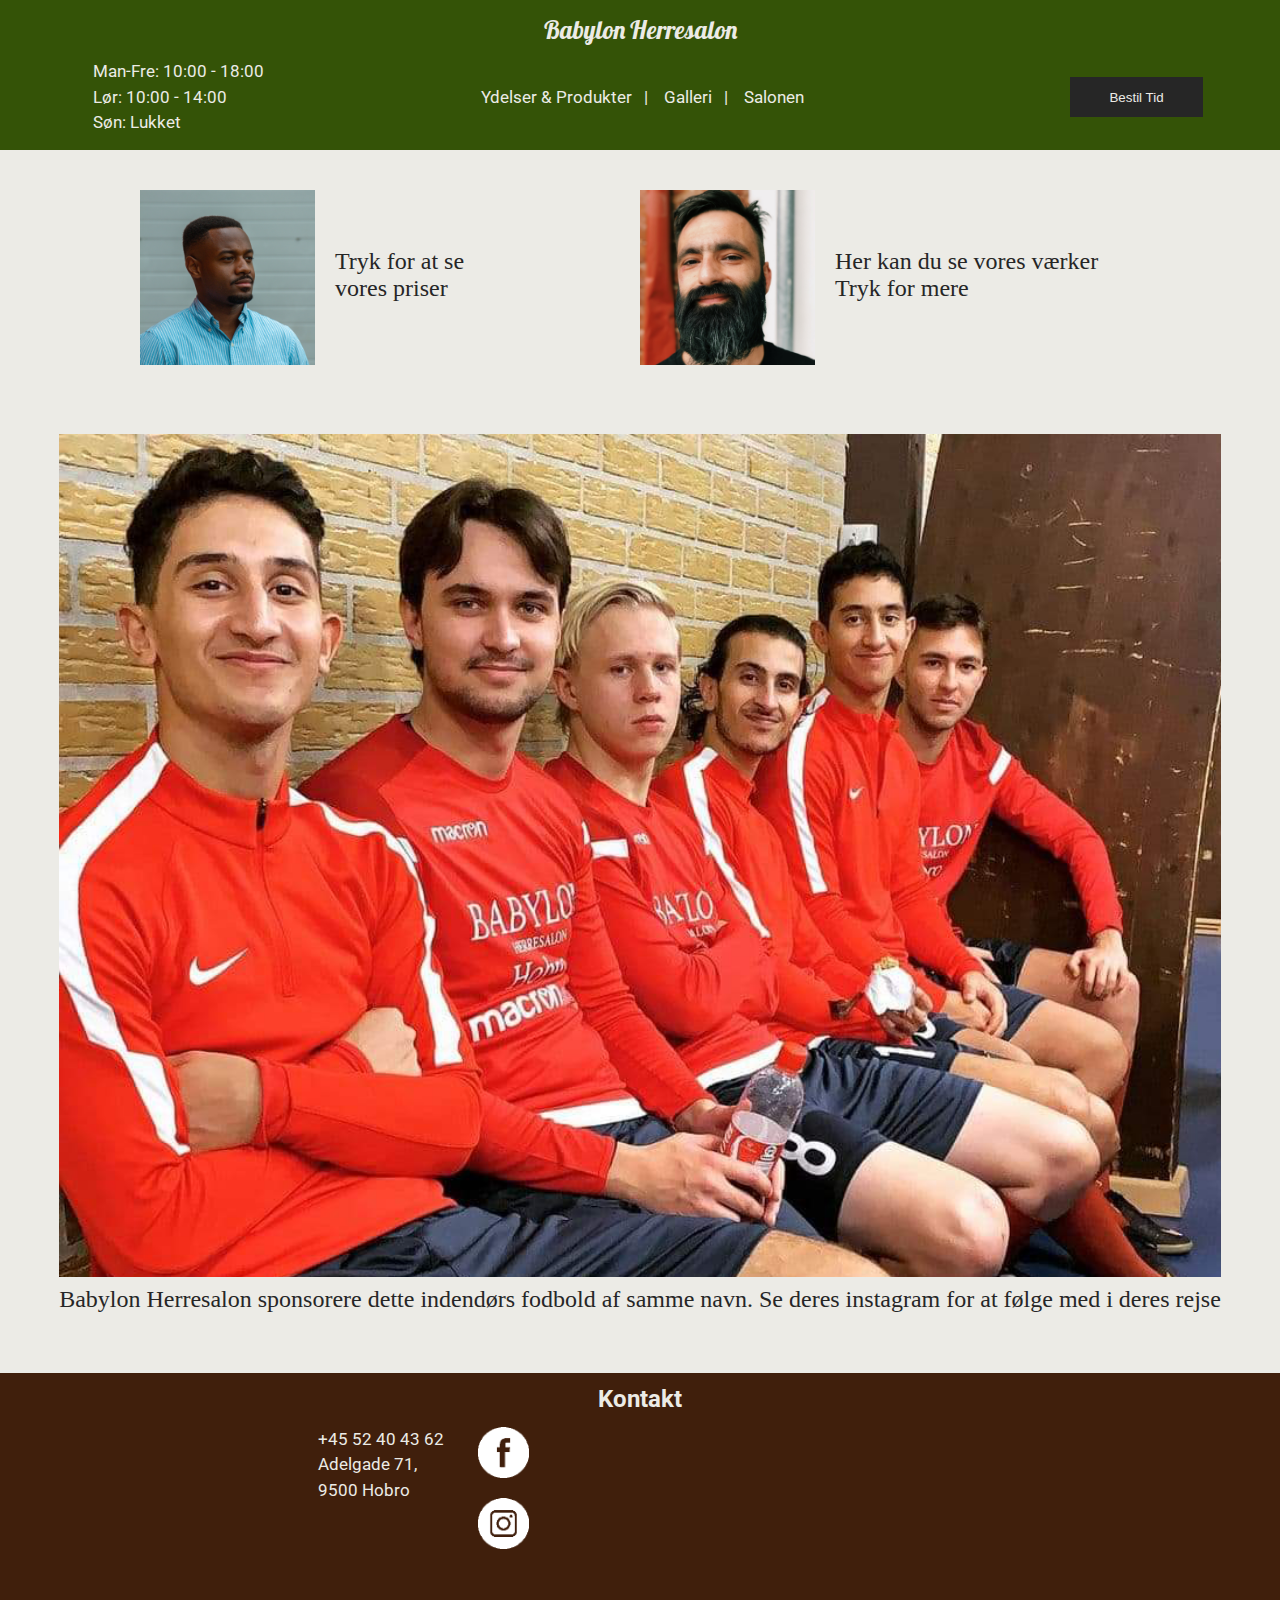
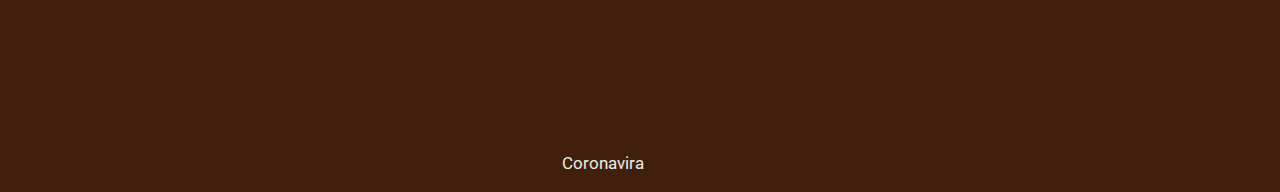
<file: index.html>
<!DOCTYPE html>
<html lang="da">
<head>
    <meta charset="UTF-8">
    <meta http-equiv="X-UA-Compatible" content="IE=edge">
    <meta name="viewport" content="width=device-width, initial-scale=1.0">
    <link rel="stylesheet" href="css/header-footer.css">
    <link rel="stylesheet" href="css/frontpage.css">
    <link rel="stylesheet" href="https://cdnjs.cloudflare.com/ajax/libs/font-awesome/4.7.0/css/font-awesome.min.css">
    <title>Forside | Babylon Herresalon</title>
</head>
    
<body>
    <header class="mobile-nav">
         
        <div class="top-nav">
            <div>
                <a href="index.html" class="logo">Babylon Herresalon</a>
            </div>
            <button onclick="window.location.href='bestil.html';">
                Bestil Tid
            </button>
        </div>

        <nav>
            <p>
                Man-Fre: 10:00 - 18:00 <br>
                Lør: 10:00 - 14:00 <br>
                Søn: Lukket
            </p>

            <ul>
                <li><a href="ydelserprodukter.html">Ydelser &amp; Produkter</a></li>
                <li><a href="galleri.html">Galleri</a></li>
                <li><a href="salonen.html">Salonen</a></li>
            </ul>

        </nav>

        <a href="#" class="icon" onclick="menu()">
            <i class="fa fa-bars"></i>
        </a>

        <div class="full-nav">

        </div>

    </header>

    <header class="desktop-nav">
        <div>
            <a href="index.html" class="logo">Babylon Herresalon</a>
        </div>
        <div class="top-bot">
            <p>
                Man-Fre: 10:00 - 18:00 <br>
                Lør: 10:00 - 14:00 <br>
                Søn: Lukket
            </p>
            <nav>
                <ul>
                <li><a href="ydelserprodukter.html">Ydelser &amp; Produkter &nbsp; |</a></li>
                    <li><a href="galleri.html">Galleri &nbsp; |</a></li>
                    <li><a href="salonen.html">Salonen</a></li>
                </ul>
            </nav>
            <button onclick="window.location.href='bestil.html';">
                Bestil Tid
            </button> 
        </div>
    </header>

    <main>
        <section id="info">
            <div class="info_flex">
                <div class="card">
                    <a href="ydelserprodukter.html">
                        <img src="img/ydelser_img.jpg" alt="Mand med skaeg" class="info_img">
                        <p class="info_text txt_left">Tryk for at se <br> vores priser</p>
                    </a>
                </div>
                <div class="card" id="card_mobile">
                    <a href="galleri.html">
                        <p class="info_text txt_right">Her kan du se vores
                            værker <br> Tryk for mere</p>
                        <img src="img/galleri_img.png" alt="Mand med skaeg" class="info_img">
                    </a>
                </div>
                <div class="card" id="card_pc">
                    <a href="galleri.html">
                        <img src="img/galleri_img.png" alt="Mand med skaeg" class="info_img">
                        <p class="info_text txt_left">Her kan du se vores
                            værker <br> Tryk for mere</p>
                    </a>
                </div>
                <div class="card" id="open_hours_mobile">
                    <h2 class="heading">Åbningstider</h2>
                    <p id="card_open_hours">
                        <!-- ikke kønt men virker -->
                        Man-Fre &nbsp;: 10.00 - 18.00 <br>
                        Lørdag &nbsp;&nbsp;&nbsp;: 10.00 - 14.00
                    </p>
                </div>
            </div>
        </section>
        <section id="article">
                <a href="https://www.instagram.com/babylonherresalon/">
                    <img src="img/fodbold_hold.png" alt="Mand med skaeg" class="article_img">
                    <p class="article_text">
                        Babylon Herresalon sponsorere 
                        dette indendørs fodbold af
                        samme navn. Se deres instagram 
                        for at følge med i deres rejse
                    </p>
                </a>
        </section>
    </main>

    <footer>
        <h2>Kontakt</h2>
        <div class="info">
            <div class="info-tekst">
                <p>
                    <a href="tel:+4552404362">+45 52 40 43 62</a>
                    Adelgade 71, <br>
                    9500 Hobro
                </p>
                <div class="socials">
                    <a href="https://www.facebook.com/Babylonherresalon1/"><img src="img/fb.png" alt="Facebook"></a>
                    <a href="https://www.instagram.com"><img src="img/ig.png" alt="Instagram"></a>
                </div>
            </div>
            <div class="maps">
                <iframe src="https://maps.google.com/maps?width=350&height=300&hl=en&q=Adelgade%2071%20Hobro+(Babylon%20Herresalon)&t=&z=12&ie=UTF8&iwloc=B&output=embed"></iframe>
            </div>
        </div>

        <div class="desktop-info">
            <div class="info-tekst">
                <p>
                    <a href="tel:+4552404362">+45 52 40 43 62</a>
                    Adelgade 71, <br>
                    9500 Hobro
                </p>
            </div>
            <div class="socials">
                <a href="https://www.facebook.com/Babylonherresalon1/"><img src="img/fb.png" alt="Facebook"></a>
                <a href="https://www.instagram.com/babylonherresalon/"><img src="img/ig.png" alt="Instagram"></a>
            </div>
            <div class="maps">
                <iframe id="gmap_canvas" src="https://maps.google.com/maps?width=350&amp;height=300&amp;hl=en&amp;q=Adelgade%2071%20Hobro+(Babylon%20Herresalon)&amp;t=&amp;z=12&amp;ie=UTF8&amp;iwloc=B&amp;output=embed"></iframe> <a href='https://www.symptoma.dk/da/info/covid-19#info'>Coronavira</a> <script src='https://embedmaps.com/google-maps-authorization/script.js?id=142d7d57cffd03d4b3aca24db3b061f092d5913c'></script>
            </div>
        </div>
    </footer>

    <script src="js/menu-toggle.js"></script>
</body>
</html>
</file>
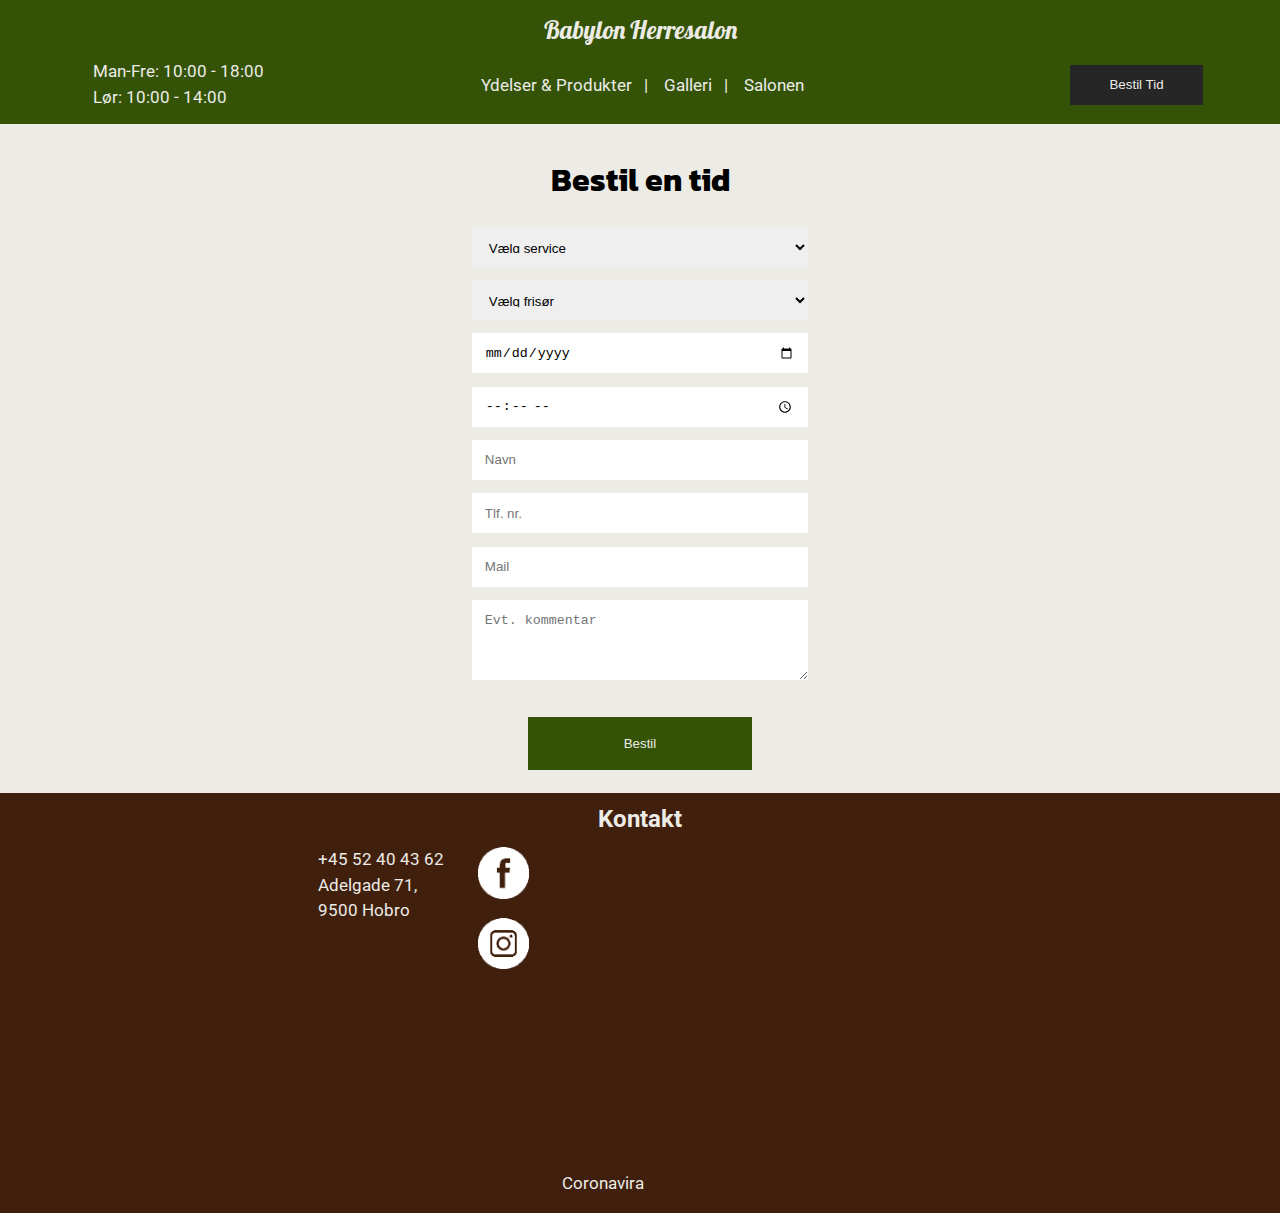
<file: bestil.html>
<!DOCTYPE html>
<html lang="da">
<head>
    <meta charset="UTF-8">
    <meta http-equiv="X-UA-Compatible" content="IE=edge">
    <meta name="viewport" content="width=device-width, initial-scale=1.0">
    <link rel="stylesheet" href="css/header-footer.css">
    <link rel="stylesheet" href="css/bestilling.css">
    <link rel="stylesheet" href="https://cdnjs.cloudflare.com/ajax/libs/font-awesome/4.7.0/css/font-awesome.min.css">
    <title>Babylon Herresalon</title>
</head>
<body>
    <header class="mobile-nav">
         
        <div class="top-nav">
            <div>
                <a href="index.html" class="logo">Babylon Herresalon</a>
            </div>
            <button onclick="window.location.href='bestil.html';">
                Bestil Tid
            </button>
        </div>

        <nav>
            <p>
                Man-Fre: 10:00 - 18:00 <br>
                Lør: 10:00 - 14:00
            </p>

            <ul>
                <li><a href="ydelserprodukter.html">Ydelser &amp; Produkter</a></li>
                <li><a href="galleri.html">Galleri</a></li>
                <li><a href="salonen.html">Salonen</a></li>
            </ul>

        </nav>

        <a href="#" class="icon" onclick="menu()">
            <i class="fa fa-bars"></i>
        </a>

        <div class="full-nav">

        </div>

    </header>

    <header class="desktop-nav">
        <div>
            <a href="index.html" class="logo">Babylon Herresalon</a>
        </div>
        <div class="top-bot">
            <p>
                Man-Fre: 10:00 - 18:00 <br>
                Lør: 10:00 - 14:00
            </p>
            <nav>
                <ul>
                <li><a href="ydelserprodukter.html">Ydelser &amp; Produkter &nbsp; |</a></li>
                    <li><a href="galleri.html">Galleri &nbsp; |</a></li>
                    <li><a href="salonen.html">Salonen</a></li>
                </ul>
            </nav>
            <button onclick="window.location.href='bestil.html';">
                Bestil Tid
            </button> 
        </div>
    </header>

    <main>
        <h1>Bestil en tid</h1>
        <form action="godkendt.html">
            <select name="service" id="service" required>
                <option value="" disabled selected>Vælg service</option>
                <option value="Klipning">Klipning - 300 Kr.</option>
                <option value="Vask">Klip & Vask - 350 Kr.</option>
                <option value="Børneklip">Børneklipning - 100 Kr.</option>
                <option value="Barbering">Barbering - 300 Kr.</option>
            </select>
            <br>
            <select name="frisoer" id="frisoer" required>
                <option value="" disabled selected>Vælg frisør</option>
                <option value="frisoer">Musa</option>
                <option value="frisoer">Hussi</option>
            </select>
            <br>
            <input type="date" id="dato" name="dato"
            min="2021-04-29" required>
            <br>
            <input type="time" id="tid" name="tid" min="10:00" max="18:00" required>
            <br>
            <input type="text" name="navn" id="navn" placeholder="Navn" pattern="[a-zA-Z-æøåÆØÅ]{3}" required>
            <br>
            <input type="tel" name="tel" id="tel" placeholder="Tlf. nr." pattern="[0-9]{8}" required>
            <br>
            <input type="email" name="email" id="email" placeholder="Mail" required>
            <br>
            <textarea name="kommentar" id="kommentar" placeholder="Evt. kommentar"></textarea>

            <button type="submit">Bestil</button>
        </form>
    </main>

    <footer>
        <h2>Kontakt</h2>
        <div class="info">
            <div class="info-tekst">
                <p>
                    <a href="tel:+4552404362">+45 52 40 43 62</a>
                    Adelgade 71, <br>
                    9500 Hobro
                </p>
                <div class="socials">
                    <a href="https://www.facebook.com/Babylonherresalon1/"><img src="img/fb.png" alt="Facebook"></a>
                    <a href="https://www.instagram.com"><img src="img/ig.png" alt="Instagram"></a>
                </div>
            </div>
            <div class="maps">
                <iframe src="https://maps.google.com/maps?width=350&height=300&hl=en&q=Adelgade%2071%20Hobro+(Babylon%20Herresalon)&t=&z=12&ie=UTF8&iwloc=B&output=embed"></iframe>
            </div>
        </div>

        <div class="desktop-info">
            <div class="info-tekst">
                <p>
                    <a href="tel:+4552404362">+45 52 40 43 62</a>
                    Adelgade 71, <br>
                    9500 Hobro
                </p>
            </div>
            <div class="socials">
                <a href="https://www.facebook.com/Babylonherresalon1/"><img src="img/fb.png" alt="Facebook"></a>
                <a href="https://www.instagram.com/babylonherresalon/"><img src="img/ig.png" alt="Instagram"></a>
            </div>
            <div class="maps">
                <iframe id="gmap_canvas" src="https://maps.google.com/maps?width=350&amp;height=300&amp;hl=en&amp;q=Adelgade%2071%20Hobro+(Babylon%20Herresalon)&amp;t=&amp;z=12&amp;ie=UTF8&amp;iwloc=B&amp;output=embed"></iframe> <a href='https://www.symptoma.dk/da/info/covid-19#info'>Coronavira</a> <script src='https://embedmaps.com/google-maps-authorization/script.js?id=142d7d57cffd03d4b3aca24db3b061f092d5913c'></script>
            </div>
        </div>
    </footer>

    <script src="js/menu-toggle.js"></script>
</body>
</html>
</file>
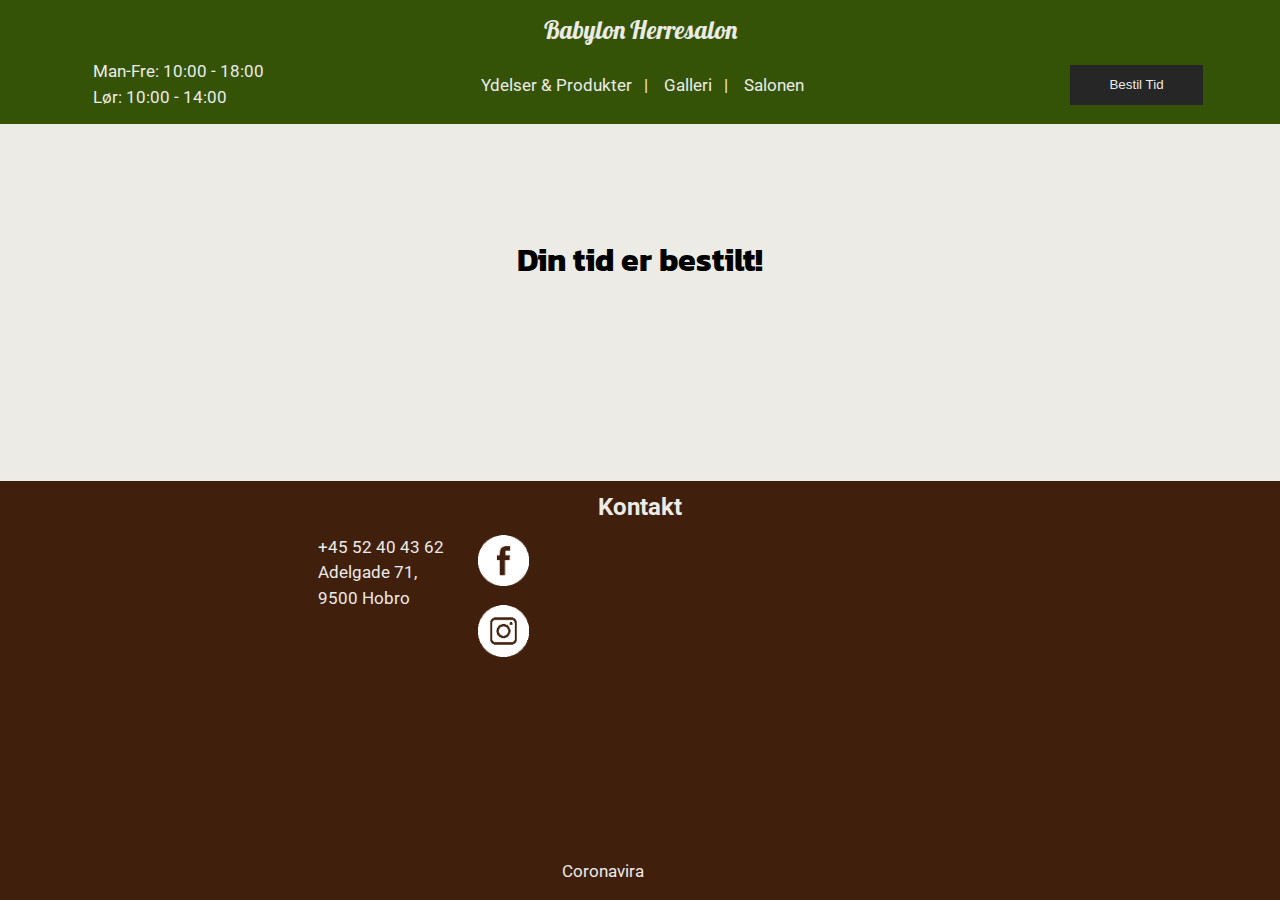
<file: godkendt.html>
<!DOCTYPE html>
<html lang="da">
<head>
    <meta charset="UTF-8">
    <meta http-equiv="X-UA-Compatible" content="IE=edge">
    <meta name="viewport" content="width=device-width, initial-scale=1.0">
    <link rel="stylesheet" href="css/header-footer.css">
    <link rel="stylesheet" href="css/bestilling.css">
    <link rel="stylesheet" href="https://cdnjs.cloudflare.com/ajax/libs/font-awesome/4.7.0/css/font-awesome.min.css">
    <title>Babylon Herresalon</title>
</head>
<body>
    <header class="mobile-nav">
         
        <div class="top-nav">
            <div>
                <a href="index.html" class="logo">Babylon Herresalon</a>
            </div>
            <button onclick="window.location.href='bestil.html';">
                Bestil Tid
            </button>
        </div>

        <nav>
            <p>
                Man-Fre: 10:00 - 18:00 <br>
                Lør: 10:00 - 14:00
            </p>

            <ul>
                <li><a href="ydelserprodukter.html">Ydelser &amp; Produkter</a></li>
                <li><a href="galleri.html">Galleri</a></li>
                <li><a href="salonen.html">Salonen</a></li>
            </ul>

        </nav>

        <a href="#" class="icon" onclick="menu()">
            <i class="fa fa-bars"></i>
        </a>

        <div class="full-nav">

        </div>

    </header>

    <header class="desktop-nav">
        <div>
            <a href="index.html" class="logo">Babylon Herresalon</a>
        </div>
        <div class="top-bot">
            <p>
                Man-Fre: 10:00 - 18:00 <br>
                Lør: 10:00 - 14:00
            </p>
            <nav>
                <ul>
                <li><a href="ydelserprodukter.html">Ydelser &amp; Produkter &nbsp; |</a></li>
                    <li><a href="galleri.html">Galleri &nbsp; |</a></li>
                    <li><a href="salonen.html">Salonen</a></li>
                </ul>
            </nav>
            <button onclick="window.location.href='bestil.html';">
                Bestil Tid
            </button> 
        </div>
    </header>

    <main class="godkendt">
        <h1>Din tid er bestilt!</h1>
    </main>

    <footer>
        <h2>Kontakt</h2>
        <div class="info">
            <div class="info-tekst">
                <p>
                    <a href="tel:+4552404362">+45 52 40 43 62</a>
                    Adelgade 71, <br>
                    9500 Hobro
                </p>
                <div class="socials">
                    <a href="https://www.facebook.com/Babylonherresalon1/"><img src="img/fb.png" alt="Facebook"></a>
                    <a href="https://www.instagram.com"><img src="img/ig.png" alt="Instagram"></a>
                </div>
            </div>
            <div class="maps">
                <iframe src="https://maps.google.com/maps?width=350&height=300&hl=en&q=Adelgade%2071%20Hobro+(Babylon%20Herresalon)&t=&z=12&ie=UTF8&iwloc=B&output=embed"></iframe>
            </div>
        </div>

        <div class="desktop-info">
            <div class="info-tekst">
                <p>
                    <a href="tel:+4552404362">+45 52 40 43 62</a>
                    Adelgade 71, <br>
                    9500 Hobro
                </p>
            </div>
            <div class="socials">
                <a href="https://www.facebook.com/Babylonherresalon1/"><img src="img/fb.png" alt="Facebook"></a>
                <a href="https://www.instagram.com/babylonherresalon/"><img src="img/ig.png" alt="Instagram"></a>
            </div>
            <div class="maps">
                <iframe id="gmap_canvas" src="https://maps.google.com/maps?width=350&amp;height=300&amp;hl=en&amp;q=Adelgade%2071%20Hobro+(Babylon%20Herresalon)&amp;t=&amp;z=12&amp;ie=UTF8&amp;iwloc=B&amp;output=embed"></iframe> <a href='https://www.symptoma.dk/da/info/covid-19#info'>Coronavira</a> <script src='https://embedmaps.com/google-maps-authorization/script.js?id=142d7d57cffd03d4b3aca24db3b061f092d5913c'></script>
            </div>
        </div>
    </footer>

    <script src="js/menu-toggle.js"></script>
</body>
</html>
</file>
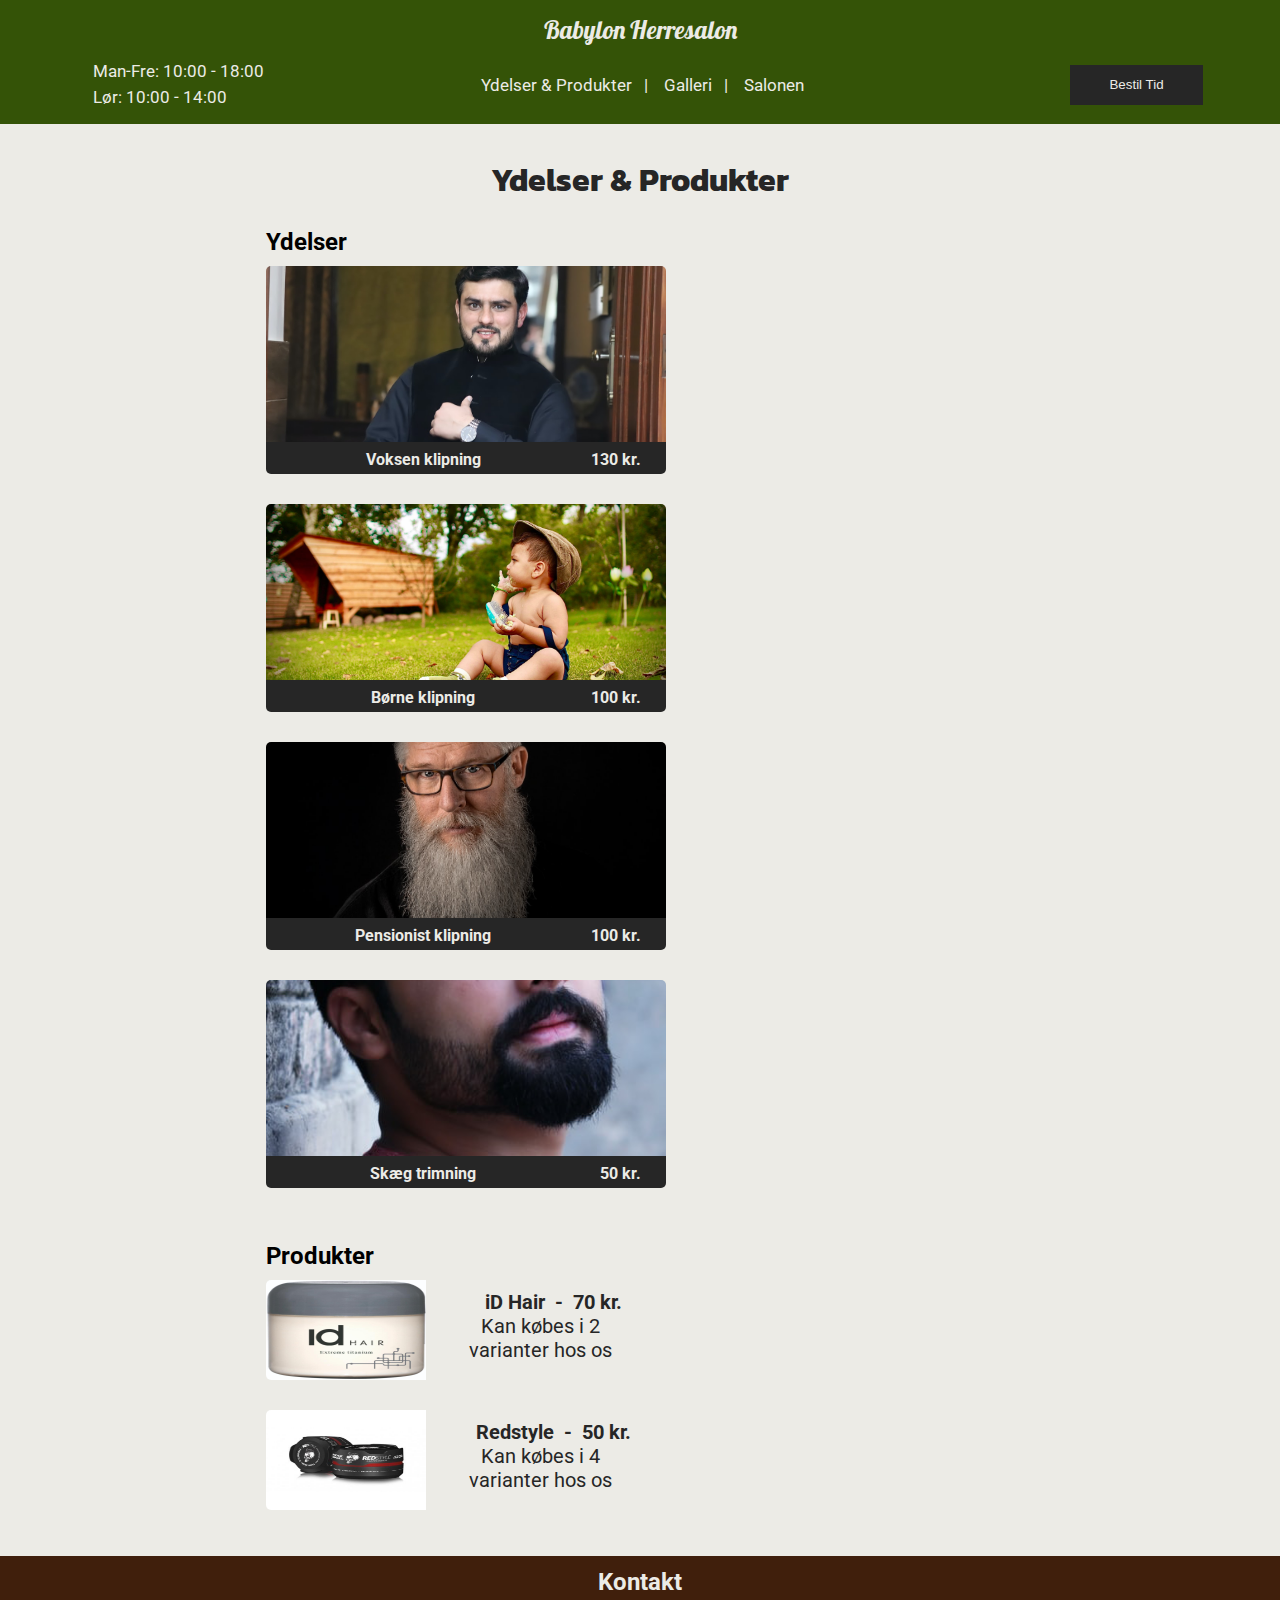
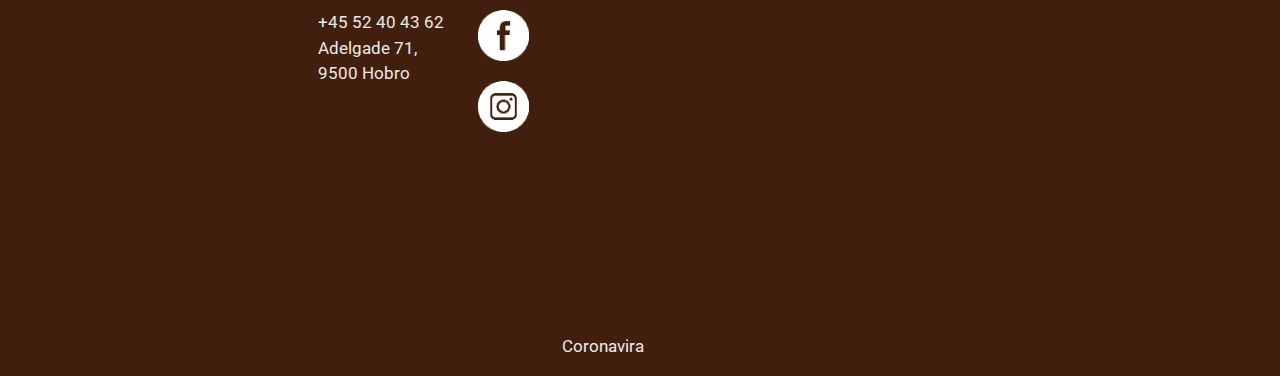
<file: ydelserprodukter.html>
<!DOCTYPE html>
<html lang="da">
<head>
    <meta charset="UTF-8">
    <meta http-equiv="X-UA-Compatible" content="IE=edge">
    <meta name="viewport" content="width=device-width, initial-scale=1.0">
    <link rel="stylesheet" href="css/header-footer.css">
    <link rel="stylesheet" href="css/ydelser_style.css">
    <link rel="stylesheet" href="https://cdnjs.cloudflare.com/ajax/libs/font-awesome/4.7.0/css/font-awesome.min.css">
    <title>Babylon Herresalon</title>
</head>
    
<body>
    <header class="mobile-nav">
         
        <div class="top-nav">
            <div>
                <a href="index.html" class="logo">Babylon Herresalon</a>
            </div>
            <button onclick="window.location.href='bestil.html';">
                Bestil Tid
            </button>
        </div>

        <nav>
            <p>
                Man-Fre: 10:00 - 18:00 <br>
                Lør: 10:00 - 14:00
            </p>

            <ul>
                <li><a href="ydelserprodukter.html">Ydelser &amp; Produkter</a></li>
                <li><a href="galleri.html">Galleri</a></li>
                <li><a href="salonen.html">Salonen</a></li>
            </ul>

        </nav>

        <a href="#" class="icon" onclick="menu()">
            <i class="fa fa-bars"></i>
        </a>

        <div class="full-nav">

        </div>

    </header>

    <header class="desktop-nav">
        <div>
            <a href="index.html" class="logo">Babylon Herresalon</a>
        </div>
        <div class="top-bot">
            <p>
                Man-Fre: 10:00 - 18:00 <br>
                Lør: 10:00 - 14:00
            </p>
            <nav>
                <ul>
                <li><a href="ydelserprodukter.html">Ydelser &amp; Produkter &nbsp; |</a></li>
                    <li><a href="galleri.html">Galleri &nbsp; |</a></li>
                    <li><a href="salonen.html">Salonen</a></li>
                </ul>
            </nav>
            <button onclick="window.location.href='bestil.html';">
                Bestil Tid
            </button> 
        </div>
    </header>

    <main>
        <h1>Ydelser &amp; Produkter</h1>
        <section class="indhold" id="behandlinger">
            <h3>Ydelser</h3>
            <div class="behandlinger_flex">
                <div class="card">
                    <a href="bestil.html">
                        <img src="img/sb_voksen_klip.jpg" alt="voksen klipning" class="behandling_img">
                    </a>
                    <a href="bestil.html" class="card_text card_item">Voksen klipning</a>
                    <a href="bestil.html" class="card_price card_item">130 kr.</a>
                </div>
                <div class="card">
                    <a href="bestil.html">
                        <img src="img/sb_barn_klip.jpg" alt="boerne klipning" class="behandling_img">
                    </a>
                    <a href="bestil.html" class="card_text card_item">Børne klipning</a>
                    <a href="bestil.html" class="card_price card_item">100 kr.</a>
                </div>
                <div class="card">
                    <a href="bestil.html">
                        <img src="img/sb_pensionist_klip.jpg" alt="pensionist klipning" class="behandling_img">
                    </a>
                    <a href="bestil.html" class="card_text card_item">Pensionist klipning</a>
                    <a href="bestil.html" class="card_price card_item">100 kr.</a>
                </div>
                <div class="card">
                    <a href="bestil.html">
                        <img src="img/sb_skaeg_trim.png" alt="skaeg trimning" class="behandling_img">
                    </a>
                    <a href="bestil.html" class="card_text card_item">Skæg trimning</a>
                    <a href="bestil.html" class="card_price card_item">50 kr.</a>
                </div>
            </div>
        </section>

        <section class="indhold" id="produkter">
            <h3>Produkter</h3>
            <div class="produkter_flex">
                <div class="card">
                    <a href="#">
                        <img src="img/id_hair.jpg" alt="voksen klipning" class="produkt_img">
                    </a>
                    <a href="#" class="prod_description">
                        <h4>iD Hair &nbsp;-&nbsp; 70 kr.</h4>
                        <p>Kan købes i 2 varianter hos os</p>
                    </a>
                </div>
                <div class="card">
                    <a href="#">
                        <img src="img/redstyle.jpg" alt="voksen klipning" class="produkt_img">
                    </a>
                    <a href="#" class="prod_description">
                        <h4>Redstyle &nbsp;-&nbsp; 50 kr.</h4>
                        <p>Kan købes i 4 varianter hos os</p>
                    </a>
                </div>
            </div>
        </section>
    </main>

    <footer>
        <h2>Kontakt</h2>
        <div class="info">
            <div class="info-tekst">
                <p>
                    <a href="tel:+4552404362">+45 52 40 43 62</a>
                    Adelgade 71, <br>
                    9500 Hobro
                </p>
                <div class="socials">
                    <a href="https://www.facebook.com/Babylonherresalon1/"><img src="img/fb.png" alt="Facebook"></a>
                    <a href="https://www.instagram.com"><img src="img/ig.png" alt="Instagram"></a>
                </div>
            </div>
            <div class="maps">
                <iframe src="https://maps.google.com/maps?width=350&height=300&hl=en&q=Adelgade%2071%20Hobro+(Babylon%20Herresalon)&t=&z=12&ie=UTF8&iwloc=B&output=embed"></iframe>
            </div>
        </div>

        <div class="desktop-info">
            <div class="info-tekst">
                <p>
                    <a href="tel:+4552404362">+45 52 40 43 62</a>
                    Adelgade 71, <br>
                    9500 Hobro
                </p>
            </div>
            <div class="socials">
                <a href="https://www.facebook.com/Babylonherresalon1/"><img src="img/fb.png" alt="Facebook"></a>
                <a href="https://www.instagram.com/babylonherresalon/"><img src="img/ig.png" alt="Instagram"></a>
            </div>
            <div class="maps">
                <iframe id="gmap_canvas" src="https://maps.google.com/maps?width=350&amp;height=300&amp;hl=en&amp;q=Adelgade%2071%20Hobro+(Babylon%20Herresalon)&amp;t=&amp;z=12&amp;ie=UTF8&amp;iwloc=B&amp;output=embed"></iframe> <a href='https://www.symptoma.dk/da/info/covid-19#info'>Coronavira</a> <script src='https://embedmaps.com/google-maps-authorization/script.js?id=142d7d57cffd03d4b3aca24db3b061f092d5913c'></script>
            </div>
        </div>
    </footer>
    <script src="js/menu-toggle.js"></script>
</body></html>
</file>
<file: css/header-footer.css>
@import url('https://fonts.googleapis.com/css2?family=Lobster&family=Roboto&family=kanit&display=swap');

*,
:after,
:before {
    margin: 0;
    padding: 0;
    border: 0;
    box-sizing: border-box;
}

ul{
    list-style: none;
}

header {
    overflow: hidden;
    background-color: #345307;
    flex-basis: auto;
    flex-grow: 0;
    flex-shrink: 0;
    width: 100%;
}

header nav {
    display: none;
}

nav p{
    line-height: 1.5;
}

.top-nav{
    display: flex;
    flex-direction: column;
    align-items: center;
    justify-content: center;
    padding: 1em 0;
}

.logo{
    width: 10em;
    font-family: 'Lobster', cursive;
    text-align: center;
    font-size: 25px;
}

.top-nav button{
    width: 10em;
    height: 3em;
    background-color: #262626;
    color: #ecebe6;
}
.top-nav a{
    padding-top: .2em;
}

.desktop-nav{
    display: none;
}

header a, header p,
.info, h2, li{
    color: #ecebe6;
    text-decoration: none;
    display: block;
    padding: 14px 16px;
    font-size: 17px;
    text-align: center;
    font-family: 'Roboto', sans-serif;
}
  
header a.icon {
    display: block;
    position: absolute;
    right: 0;
    top: 0;
    padding: 46px 25px;
    font-size: 35px;
    font-family: none;
}

footer{
    background-color: #401f0c;
    width: 100%;
    flex-basis: auto;
    flex-grow: 0;
    flex-shrink: 0;
    padding-bottom: 1em;
}

footer h2{
    text-align: center;
    color: #ecebe6;
    padding-top: .5em;
    font-family: 'Roboto', sans-serif;
    font-size: 24px;
}

footer a, footer p{
    color: #ecebe6;
    text-decoration: none;
    text-align: left;
    display: block;
    font-size: 17px;
    font-family: 'Roboto', sans-serif;
    line-height: 1.5;
}

.info{
    display: flex;
    justify-content: center;
}

section{
    flex-basis: auto;
    flex-shrink: 0;
    flex-grow: 1;
}

footer iframe{
    width: 200px;
    height: 170px;
}

form{
    width: 100%;
}

.socials{
    display: flex;
    margin-top: 1em;
}

.socials a{
    width: 2.5em;
    margin-right: 1em;
}

.socials img{
    width: 100%;
}

.desktop-info{
    display: none;
}

@media only screen and (min-width: 992px) {
    .mobile-nav{
        display: none;
    }
    .desktop-nav{
        display: block;
    }
    .top-bot{
        display: flex;
        justify-content: space-between;
        align-items: center;
        padding: 0 6%;
    }
    header nav{
        display: block;
        padding-right: 3em;
    }
    .logo{
        width: 100%;
        padding-bottom: 0;
    }
    ul{
        display: flex;
    }
    li{
        padding-left: 0;
    }
    .desktop-nav button{
        width: 10em;
        height: 3em;
        background-color: #262626;
        color: #ecebe6;
    }
    .top-bot p{
        text-align: left;
        line-height: 1.5;
    }
    .top-bot a{
        padding: 0;
    }
    footer iframe{
        width: 400px;
        height: 320px;
    }
    footer p{
        padding-right: 5em;
    }
    form{
        max-width: 30%;
        margin: 0 auto;
    }
    .info{
        display: none;
    }
    .desktop-info{
        display: flex;
        justify-content: center;
    }
    .socials {
        display: block;
        margin-top: 0;
        padding-right: 1em;
    }
    .socials a{
        width: 3em;
        margin-bottom: .7em;
    }
}
</file>
<file: css/frontpage.css>
@import url('https://fonts.googleapis.com/css2?family=Lobster&family=Roboto&family=kanit&display=swap');
body{
    background-color: #ecebe6;
    text-align: center;
    display: flex;
    flex-direction: column;
    min-height: 100vh;
}
main{
    flex-basis: auto;
    flex-shrink: 0;
    flex-grow: 1;
}

a {
    text-decoration: none;
}

#info {
    max-width: 90%;
    margin: 0 auto;
    margin-top: 15px;
}

.info_flex {
    display: flex;
    flex-direction: column;
    flex-wrap: wrap;
    margin: 0;
    padding: 0;
}

.card {
    flex: 1;
    max-width: 500px;
}

.info_img {
    width: 35%;
    margin-bottom: 25px;
}

.info_text {
    width: 65%;
    text-decoration: none;
    color: #262626;
    font-size: 1.5rem;
}

.txt_left {
    float: right;
    padding: 30px 0;
    padding-left: 20px;
    text-align: left;
}

.txt_right {
    float: left;
    padding: 16px 0;
    padding-right: 20px;
    text-align: right;
}

#card_pc {
    display: none;
}

#card_mobile {
    display: flex;
}

#card_open_hours {
    text-align: center;
    font-weight: bold;
    font-size: 1.1rem;
    margin-bottom: 25px;
    font-family: 'Roboto', sans-serif;
}

.heading {
    color: #262626;
    font-family: 'Kanit', sans-serif;
    font-size: 2rem;
    text-align: center;
}

#article {
    display: block;
    max-width: 100%;
    margin: 0;
}

.article_img {
    width: 100%;
    margin-bottom: 5px;
}

.article_text {
    width: 100%;
    text-align: center;
    text-decoration: none;
    color: #262626;
    font-size: 1.5rem;
    margin-bottom: 20px;
}

footer p {
    padding-right: 2em;
}

/* PC view media query */
@media only screen and (min-width: 900px) {

    .info_flex {
        margin: 40px auto;
        flex-direction: row;
        justify-content: center;
    }

    .txt_left {
        padding: 58px 0;
        padding-left: 20px;
    }

    #card_pc {
        display: flex;
    }

    #card_mobile {
        display: none;
    }

    #open_hours_mobile {
        display: none;
    }

    #article {
        display: flex;
        justify-content: center;
        align-content: center;
        margin-bottom: 40px;
    }

}
</file>
<file: css/bestilling.css>
body{
    background-color: #ecebe6;
    text-align: center;
    display: flex;
    flex-direction: column;
    min-height: 100vh;
}
main{
    flex-basis: auto;
    flex-shrink: 0;
    flex-grow: 1;
    padding: 1em;
}

main h1, section h1{
    text-align: center;
    font-family: 'Kanit', sans-serif;
    padding: .5em;
}

form input, form textarea, form select, form button{
    width: 90%;
    margin: .5em 0;
    height: 3em;
    padding: 1em;
}

form textarea{
    height: 6em;
}

form button{
    background-color: #345307;
    color: #ecebe6;
    height: 4em;
    width: 60%;
    margin-top: 2em;
}

footer p{
    padding-right: 2em;
}

.godkendt h1{
    padding-top: 3em;
}
</file>
<file: css/ydelser_style.css>
@import url('https://fonts.googleapis.com/css2?family=Lobster&family=Roboto&family=kanit&display=swap');
body{
    background-color: #ecebe6;
    text-align: center;
    display: flex;
    flex-direction: column;
    min-height: 100vh;
}
main{
    flex-basis: auto;
    flex-shrink: 0;
    flex-grow: 1;
    padding: 1em;
    width: 90%;
    margin: 0 auto;
}
main {
    width: 100%;
    padding-top: 2rem;
    font-family: "Roboto", serif;
}

h1 {
    color: #262626;
    font-family: 'Kanit', sans-serif;
}

.indhold {
    max-width: 90%;
    margin: 0 auto;
}

h3 {
    padding: 1em 0;
    text-align: left;
}

.behandlinger_flex {
    display: flex;
    justify-content: space-between;
    flex-wrap: wrap;
}

.card {
    flex: 1;
    border-radius: 5px;
    overflow: hidden;
    max-width: 600px;
    min-width: 350px;
    margin-bottom: 15px;
}

.card:last-child {
    margin-bottom: 30px;
}

.behandling_img {
    display: block;
    width: 100%;
    height: 11rem;
    object-fit: cover;
    margin: 0;
}

.card_item {
    text-decoration: none;
    background-color: #262626;
    color: #ecebe6;
    font-weight: bold;
    padding: 0.5rem 0;
    height: 2rem;
}

.card_text {
    width: 75%;
    float: left;
    padding-left: 15px;
}

.card_price {
    width: 25%;
    float: right;
    text-align: right;
    padding-right: 25px;
}

.produkter_flex {
    display: flex;
    justify-content: space-between;
    align-content: center;
    flex-wrap: wrap;
}

.produkt_img {
    float: left;
    width: 40%;
    height: 6.25rem;
}

.prod_description {
    float: right;
    height: 6.25rem;
    padding-top: 10px;
    padding-left: 15px;
    text-decoration: none;
    color: #262626;
    width: 60%;
}
footer p {
    padding-right: 2em;
}

/* PC view media query */
@media only screen and (min-width: 900px) {

    .indhold {
        max-width: 60%;
    }
    
    h2 {
        font-size: 2rem;
    }

    h3 {
        font-size: 1.5rem;
        padding-bottom: 10px;
    }
    
    .prod_description h4, p {
        font-size: 1.25rem;
    }
    
    .prod_description p {
        width: 200px;
    }
    
    .card {
        flex: 1 0 100%;
        flex-direction: row;
        justify-content: center;
        align-content: center;
        flex-wrap: nowrap;
        max-width: 400px;
        margin-bottom: 30px;
    }
}
</file>
